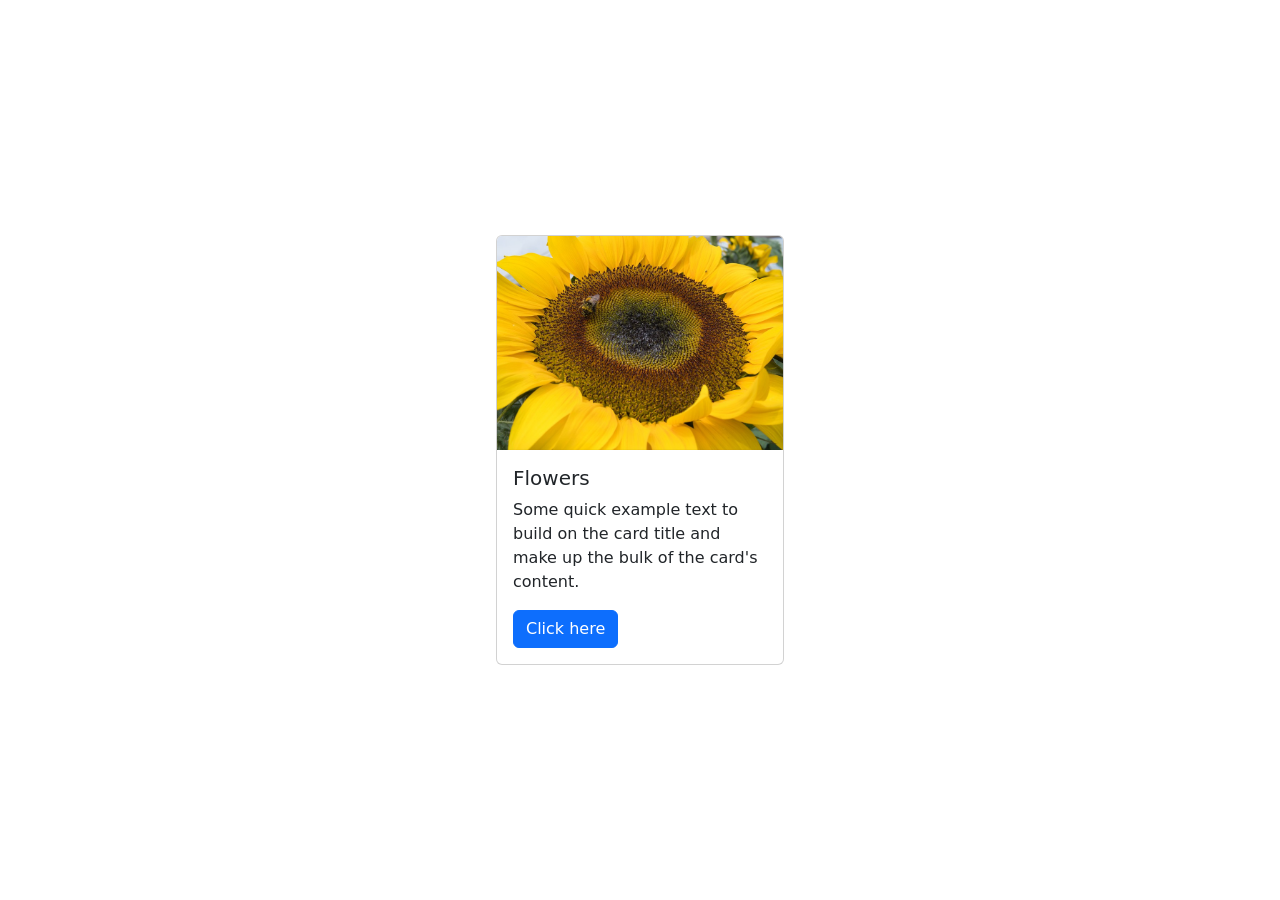
<file: Bootstrap Basic/index.html>
<!doctype html>
<html lang="en">

<head>
  <meta charset="utf-8">
  <meta name="viewport" content="width=device-width, initial-scale=1">
  <title>Bootstrap</title>
  <!-- TODO 1: Add the Bootstrap link here. -->
  <link href="https://cdn.jsdelivr.net/npm/bootstrap@5.3.2/dist/css/bootstrap.min.css" rel="stylesheet" integrity="sha384-T3c6CoIi6uLrA9TneNEoa7RxnatzjcDSCmG1MXxSR1GAsXEV/Dwwykc2MPK8M2HN" crossorigin="anonymous">
  <style>
    /* TODO 4: Use flexbox to center the card in the vertical and horizontal center. */
    .flex-container{
      display: flex;
      justify-content: center;
      align-items: center;
      height: 100vh;
    }
  </style>
</head>

<body>
  <div class="flex-container">
    <!-- TODO 2: Add the Bootstrap Prebuilt Card here -->
    <div class="card" style="width: 18rem;">
      <img src="./flower.jpg" class="card-img-top" alt="sunflower image">
      <div class="card-body">
        <h5 class="card-title">Flowers</h5>
        <p class="card-text">Some quick example text to build on the card title and make up the bulk of the card's content.</p>
        <a href="#" class="btn btn-primary">Click here</a>
      </div>
    </div>
    <!-- TODO 3: Change the image src to display the flower.jpg image. -->
  </div>
</body>

</html>
</file>
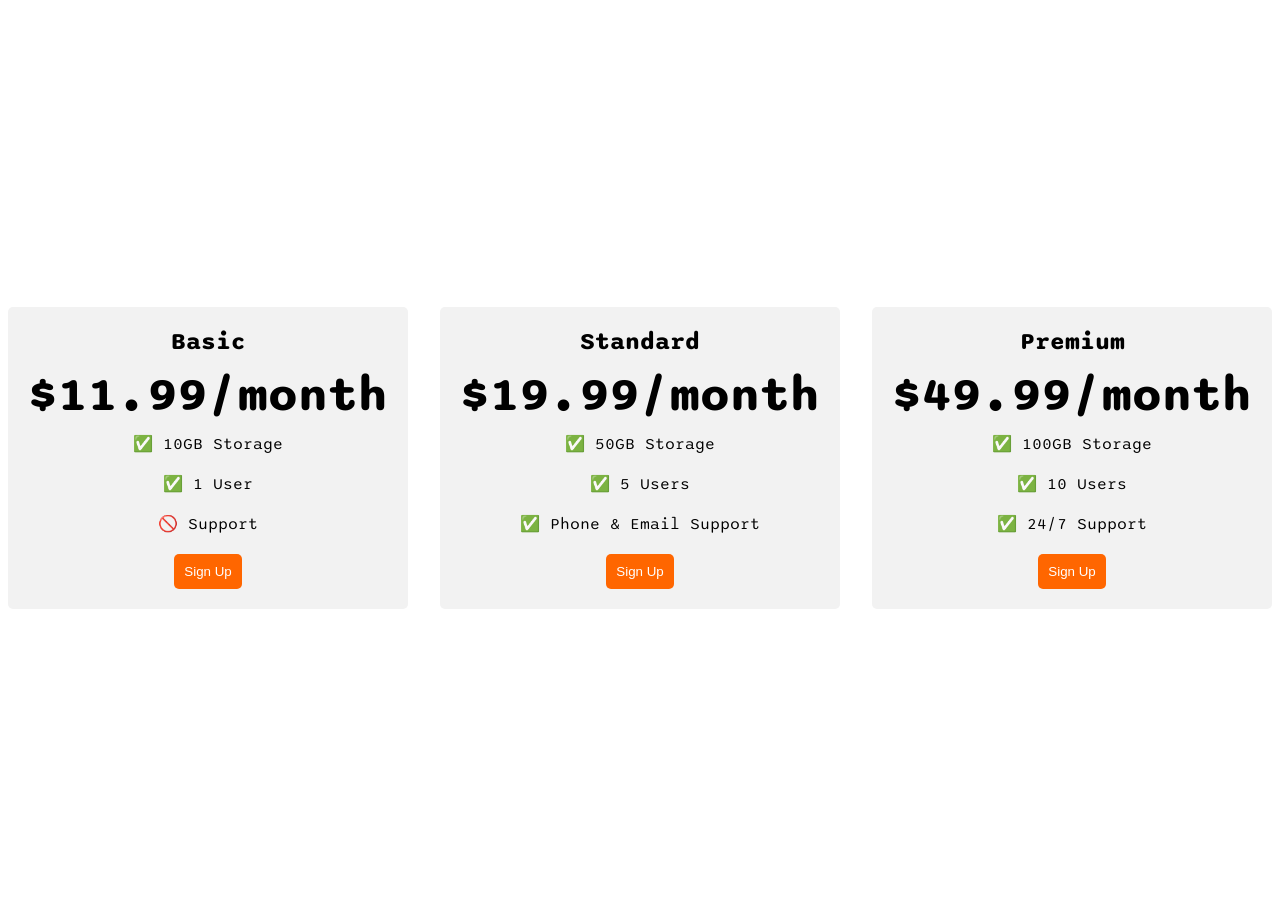
<file: pricingbox.html>
<!DOCTYPE html>
<html>

<head>
  <title>Flexbox Pricing Table</title>
  <link rel="preconnect" href="https://fonts.googleapis.com">
  <link rel="preconnect" href="https://fonts.gstatic.com" crossorigin>
  <link href="https://fonts.googleapis.com/css2?family=Sono:wght@400;700&display=swap" rel="stylesheet">
  <style>
    body {
      font-family: 'Sono', sans-serif;
    }

    .pricing-container {
      display: flex;
      justify-content: center;
      align-items: center;
      height: 100vh;
      gap: 2rem;
    }

    .pricing-plan {
      flex: 1;
      max-width: 400px;
      padding: 20px;
      background-color: #f2f2f2;
      border-radius: 5px;
      text-align: center;
    }

    .plan-title {
      font-size: 24px;
      font-weight: bold;
      margin-bottom: 10px;
    }

    .plan-price {
      font-size: 48px;
      font-weight: bold;
      margin-bottom: 10px;
    }

    .plan-features {
      list-style: none;
      padding: 0;
      margin: 0;
    }

    .plan-features li {
      margin-bottom: 20px;
    }

    .plan-button {
      padding: 10px;
      background-color: #ff6600;
      color: #fff;
      border-radius: 5px;
      border: none;
    }

    @media (max-width: 1250px) {
      .pricing-container {
        flex-direction: column;
        height: 100%;
      }
    }
  </style>
</head>

<body>
  <div class="pricing-container">
    <div class="pricing-plan">
      <div class="plan-title">Basic</div>
      <div class="plan-price">$11.99/month</div>
      <ul class="plan-features">
        <li>✅ 10GB Storage</li>
        <li>✅ 1 User</li>
        <li>🚫 Support</li>
      </ul>
      <button class="plan-button">Sign Up</a>
    </div>
    <div class="pricing-plan">
      <div class="plan-title">Standard</div>
      <div class="plan-price">$19.99/month</div>
      <ul class="plan-features">
        <li>✅ 50GB Storage</li>
        <li>✅ 5 Users</li>
        <li>✅ Phone &amp; Email Support</li>
      </ul>
      <button class="plan-button">Sign Up</a>
    </div>
    <div class="pricing-plan">
      <div class="plan-title">Premium</div>
      <div class="plan-price">$49.99/month</div>
      <ul class="plan-features">
        <li>✅ 100GB Storage</li>
        <li>✅ 10 Users</li>
        <li>✅ 24/7 Support</li>
      </ul>
      <button class="plan-button">Sign Up</a>
    </div>
  </div>

</body>

</html>
</file>
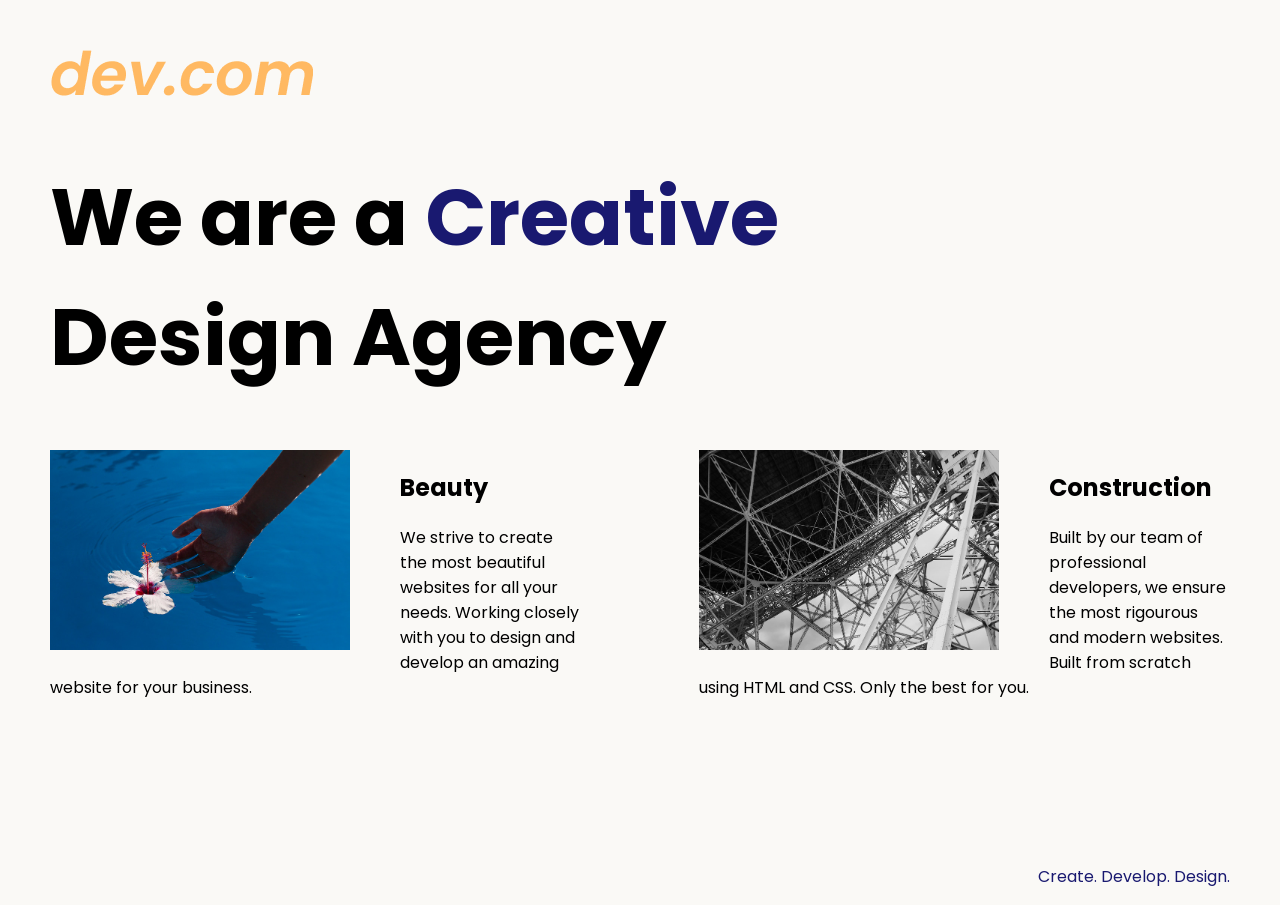
<file: Agency Project/solution.html>
<!DOCTYPE html>
<html lang="en">

<head>
  <meta charset="UTF-8">
  <meta name="viewport" content="width=device-width, initial-scale=1.0">
  <title>Agency</title>
  <link rel="stylesheet" href="./solution.css">
  <link rel="preconnect" href="https://fonts.googleapis.com">
  <link rel="preconnect" href="https://fonts.gstatic.com" crossorigin>
  <link href="https://fonts.googleapis.com/css2?family=Poppins:wght@400;700&display=swap" rel="stylesheet">
</head>

<body>
  <div class="main">
    <img class="logo" src="./assets/images/logo.png" alt="logo">
    <h1>We are a <span class="creative">Creative</span> <br />Design Agency</h1>
    <div class="left card"><img class="tile-image" src="./assets/images/beautiful.jpg" alt="hand and flower in water">
      <h2 class="card-title">Beauty</h2>
      <p class="card-text">We strive to create the most beautiful websites for all your needs. Working closely with you
        to
        design and
        develop an amazing website for your business.</p>
    </div>

    <div class="right card"><img class="tile-image" src="./assets/images/construction.jpg" alt="metal structure">
      <h2 class="card-title">Construction</h2>
      <p>Built by our team of professional developers, we ensure the most rigourous and modern websites. Built from
        scratch using HTML and CSS. Only the best for you.</p>
    </div>

  </div>
  <footer>
    <p>Create. Develop. Design.</p>
  </footer>
</body>

</html>
</file>
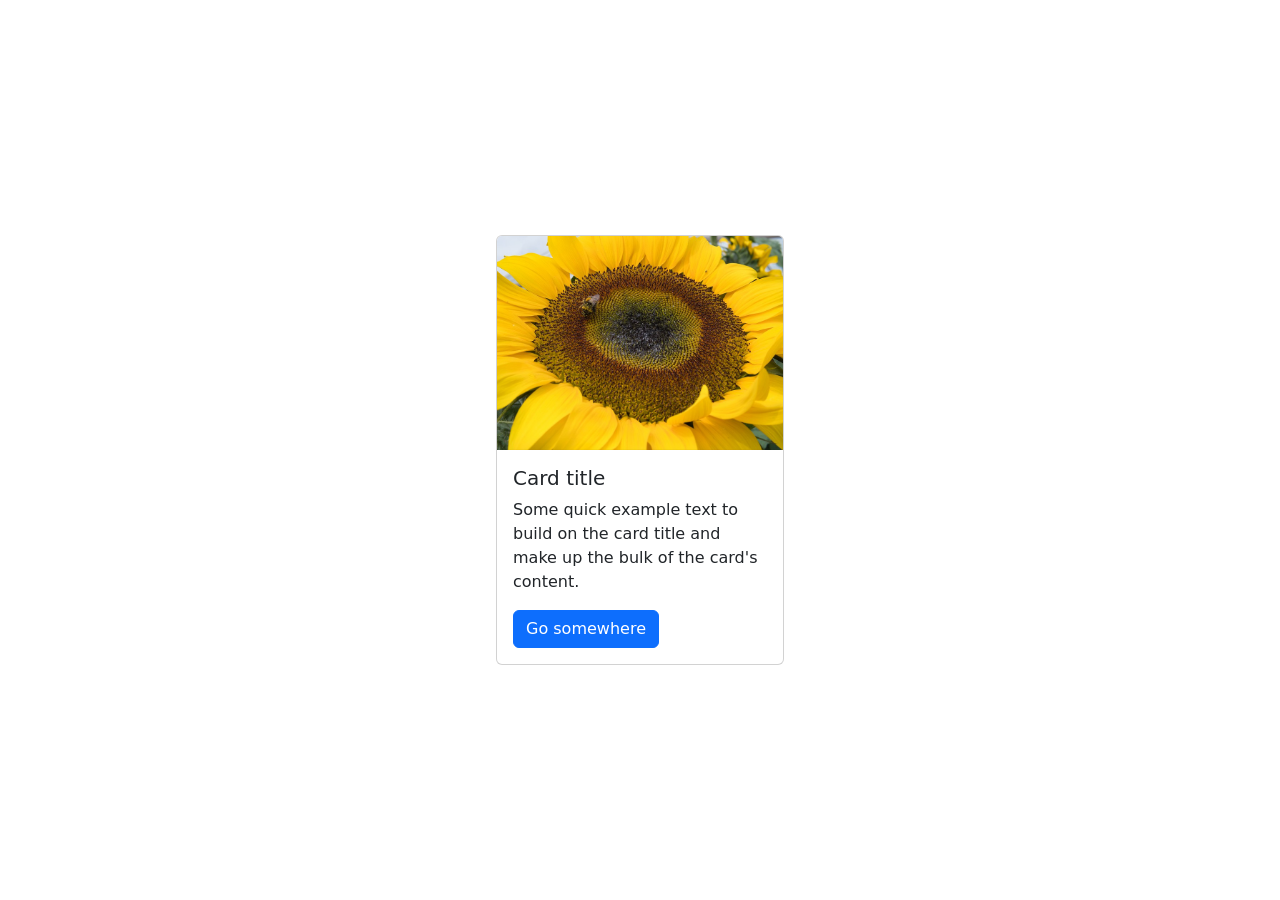
<file: Bootstrap Basic/solution.html>
<!doctype html>
<html lang="en">

<head>
  <meta charset="utf-8">
  <meta name="viewport" content="width=device-width, initial-scale=1">
  <title>Bootstrap demo</title>
  <link href="https://cdn.jsdelivr.net/npm/bootstrap@5.3.0-alpha2/dist/css/bootstrap.min.css" rel="stylesheet"
    integrity="sha384-aFq/bzH65dt+w6FI2ooMVUpc+21e0SRygnTpmBvdBgSdnuTN7QbdgL+OapgHtvPp" crossorigin="anonymous">
  <style>
    .flex-container {
      display: flex;
      height: 100vh;
      justify-content: center;
      align-items: center;
    }
  </style>
</head>

<body>
  <div class="flex-container">
    <div class="card" style="width: 18rem;">
      <img src="./flower.jpg" class="card-img-top" alt="sunflower">
      <div class="card-body">
        <h5 class="card-title">Card title</h5>
        <p class="card-text">Some quick example text to build on the card title and make up the bulk of the card's
          content.
        </p>
        <a href="#" class="btn btn-primary">Go somewhere</a>
      </div>
    </div>
  </div>
</body>

</html>
</file>
<file: Agency Project/solution.css>
body {
  font-family: "Poppins", sans-serif;
  margin: 50px 50px 0 50px;
  background-color: #faf9f6;
  display: flex;
  flex-direction: column;
  min-height: 95vh;
}
.main {
  flex: 1;
}

h1 {
  font-size: 5rem;
}

footer {
  text-align: right;
  color: midnightblue;
}

.tile-image {
  height: 200px;
  float: left;
  margin-right: 50px;
}

.card {
  width: 45%;
}

.left {
  float: left;
}

.right {
  float: right;
}

.creative {
  color: midnightblue;
}

@media (max-width: 680px) {
  .logo {
    width: 100px;
  }

  h1 {
    font-size: 3.5rem;
    text-align: center;
  }

  .card {
    width: 100%;
    display: block;
    margin-bottom: 30px;
    text-align: justify;
  }

  .card img {
    margin-bottom: 10px;
    width: 100%;
    display: inline;
    object-fit: cover;
  }
}
</file>
